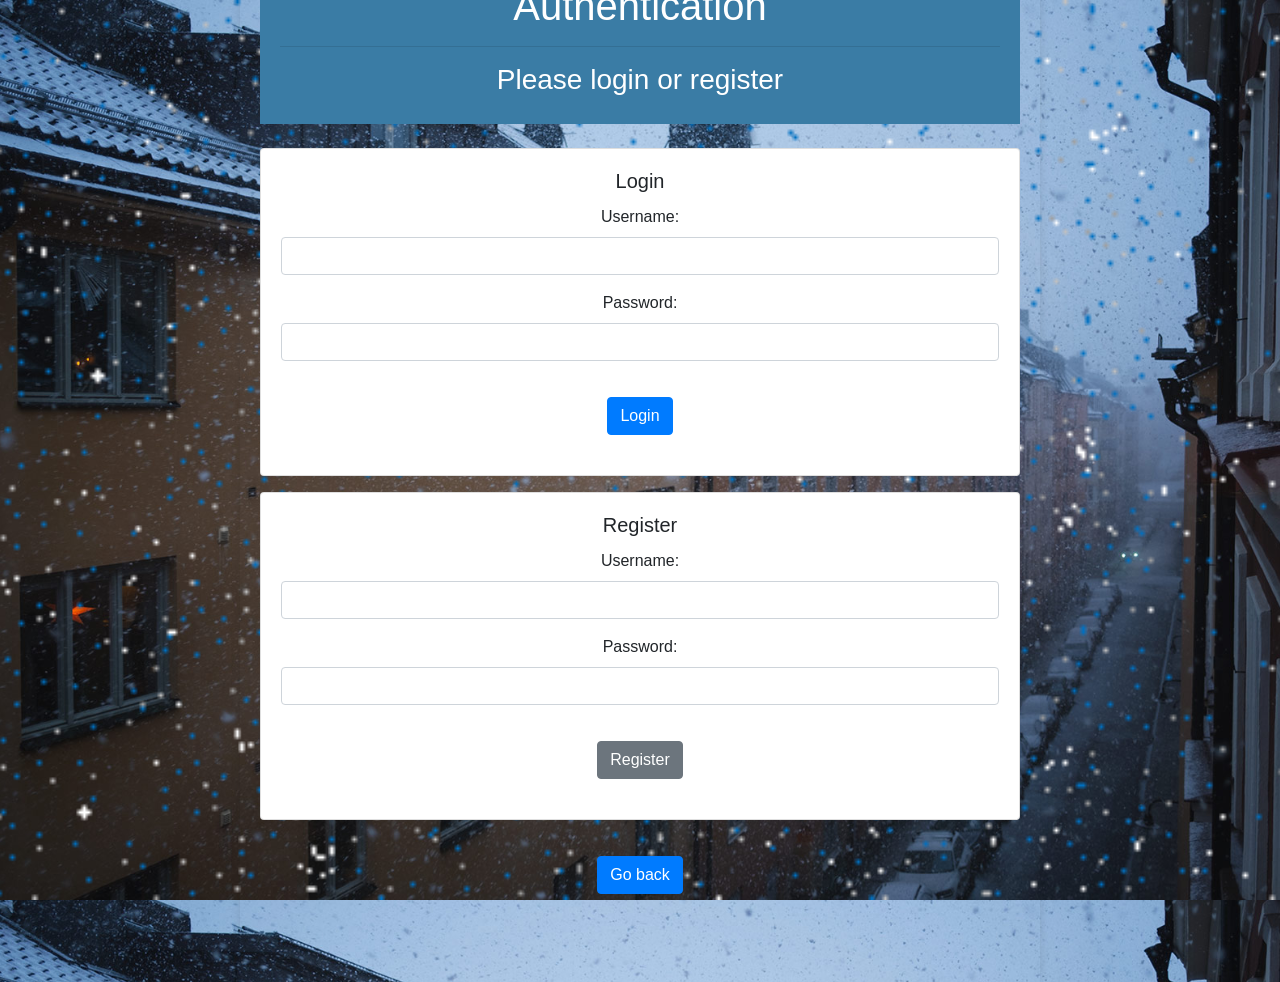
<file: register.html>
<!DOCTYPE html>
<html lang="en">
<head>
    <meta charset="UTF-8">
    <meta name="viewport" content="width=device-width, initial-scale=1.0">
    <title>Authentication - Notes Fate</title>
    <link href="https://stackpath.bootstrapcdn.com/bootstrap/4.5.2/css/bootstrap.min.css" rel="stylesheet">
    <link rel="stylesheet" href="steel.css">
</head>
<body>
        <div class="snow-overlay"></div>

    <div class="container mt-4">
        <header id="top-header" class="mb-4">
            <h1 class="header-title">Authentication</h1>
            <hr>
            <h3 class="mt-2">Please login or register</h3>
        </header>

        <main class="mb-5">
            
            <div id="login-container" class="card mb-3">
                <div class="card-body">
                    <h5 class="card-title">Login</h5>
                    <form id="login-form">
    <div class="form-group">
        <label for="login-username">Username:</label>
        <input type="text" id="login-username" class="form-control" required>
    </div>
    <div class="form-group">
        <label for="login-password">Password:</label>
        <input type="password" id="login-password" class="form-control" required>
    </div>
    <button type="submit" class="btn btn-primary">Login</button>
</form>

                </div>
            </div>

            <div id="register-container" class="card mb-3">
                <div class="card-body">
                    <h5 class="card-title">Register</h5>
                    <form id="register-form">
    <div class="form-group">
        <label for="register-username">Username:</label>
        <input type="text" id="register-username" class="form-control" required>
    </div>
    <div class="form-group">
        <label for="register-password">Password:</label>
        <input type="password" id="register-password" class="form-control" required>
    </div>
    <button type="submit" class="btn btn-secondary">Register</button>
</form>

                </div>
            </div>
            
            <div id="message-box" class="alert alert-info text-center mb-4" style="display: none;"></div>
            <form action="index.html" method="get">
                        <button type="submit" class="btn btn-primary">Go back</button>
                    </form>
        </main>
    </div>
    <script src="authen.js"></script>
</body>
</html>
</file>
<file: steel.css>
body {
  font-family: Arial, sans-serif;
  margin: 0;
  padding: 0;
  
  display: flex;
  justify-content: center;
  align-items: center;
  flex-direction: column;
  height: 100vh;
  text-align: center;
  background-image: url('winter1.jpg'); 
  background-size: cover; 
  background-position: center; 
  position: relative; 


}

.page {
  background-color: white;
  width: 80%;
  max-width: 1900px;
  height: auto;
  margin: 10px;
  overflow: auto;
}

.imgr {
  display: flex;
  justify-content: space-between;
}
.imgr img {
  max-width: 30%;
  height: auto;
}
.txtr {
  padding: 0 7%;
  text-align: center;
  display: flex;
  justify-content: space-between;
  margin: 0;
}
.txtr p {
  font-size: 1em;
  line-height: 1.5;

}
#top-header {
  background-color: #3a7ca5;
  padding: 20px;
  text-align: center;
  color: white;
}
ul li{
    list-style: none;
}
#submit{
    background-color: yellow;
}
.header-title {
  margin: 0;
  font-size: 2.5em;
}

.nav-bar ul {
  list-style-type: none;
  padding: 0;
}
.nav-bar .nav-item {
  display: inline-block;
  marging-right: 15px;
}

.nav-bar .nav-link:hover {
  text-decoration: underline;
  color: blue;
}

#page-footer {
  background-color: rgb(194, 193, 199);
  color: #fff;
  padding: 10px;
  text-align: center;
}
.footer-text {
  margin: 0;
}
.container {
  background-color: transparent;
  padding: 20px;
  margin: 0 auto;
  max-width: 800px;
  box-shadow: 0 0 10px rgba(0, 0, 0, 0.1);
}
h2 {
  color: #c55197;
}
p {
  line-height: 1.6;
}
a {
  color: #1a1a73;
  text-decoration: none;
}
a:hover {
  text-decoration: underline;
}
button {
  background-color: rgb(108, 125, 191);
  color: white;
  border: none;
  padding: 10px 20px;
  text-align: center;
  display: inline-block;
  font-size: 16px;
  margin: 20px 0;
  cursor: pointer;
  border-radius: 5px;
}
button:hover {
  background-color: #333;
}

.night-theme {
    background-color: black;
    color: white;
}

.night-theme .page {
    background-color: rgba(0, 0, 0, 0.8); 
    color: white;
}


.night-theme::before {
    content: '';
    position: absolute;
    top: 0;
    left: 0;
    width: 100%;
    height: 100%;
    background-color: rgba(0, 0, 0, 0.6); 
    z-index: 1;
}

.night-theme .page, .night-theme footer, .night-theme button {
    z-index: 2; 
}

.color-cyan .page {
    background-color: rgb(0, 255, 255);
}

.color-steelblue .page {
    background-color: rgb(70, 130, 180);
}

.color-mediumslateblue .page {
    background-color: rgb(123, 104, 238);
}

.color-white .page {
    background-color: white;
}

.thumbnail-gallery {
    display: flex; 
    justify-content: center; 
    gap: 10px; 
}

.thumbnail {
    cursor: pointer; 
    transition: transform 0.3s;
}

.thumbnail:hover {
    transform: scale(1.1); 
}
.list-group {
    list-style-type: none; 
    padding: 0;
}

.list-group li {
  transition: transform 0.5s ease;
    background-color: #f8f9fa; 
    border: 1px solid #ddd; 
    border-radius: 5px; 
    padding: 10px;
    margin-bottom: 10px; 
}

#box {
    width: 100px; 
    height: 100px; 
    background-color: blue; 
    margin: 20px auto;
}
.menu-item:focus {
    outline: 2px solid blue;
    background-color: lightgray; 
}
.menu-item.focused {
            background-color: lightgray; 
        }

.rotate {
    animation: rotation 0.5s ease forwards; 
}


.scene {
        width: 100px;
        height: 100px;
        perspective: 400px;
    }

    /* Оформление куба с бесконечной анимацией */
    .cube {
        width: 100px;
        height: 100px;
        position: relative;
        transform-style: preserve-3d;
        animation: rotateCube 5s infinite linear;
    }

    /* Общий стиль для всех сторон */
    .face {
        position: absolute;
        width: 100px;
        height: 100px;
        background-color: #fff;
        border: 1px solid #ccc;
        display: flex;
        align-items: center;
        justify-content: center;
    }

    /* Позиции сторон */
    .front  { transform: rotateY(0deg) translateZ(50px); }
    .back   { transform: rotateY(180deg) translateZ(50px); }
    .left   { transform: rotateY(-90deg) translateZ(50px); }
    .right  { transform: rotateY(90deg) translateZ(50px); }

    /* Стиль изображения */
    .face img {
        width: 100%;
        height: 100%;
        object-fit: cover;
    }

    /* Анимация вращения куба */
    @keyframes rotateCube {
        from {
            transform: rotateY(0deg);
        }
        to {
            transform: rotateY(360deg);
        }
    }
.snow-overlay {
  position: absolute;  /* Сделаем это абсолютным элементом, чтобы он был позади */
  top: 0;
  left: 0;
  width: 100%;
  height: 100%;
  background-image: url('snow.gif');  /* Путь к вашему GIF */
  background-size: cover;
  background-position: center;
  z-index: -1;  /* Это гарантирует, что GIF будет позади всех элементов */
  pointer-events: none;  /* GIF не будет блокировать клики на другие элементы */
}
</file>
